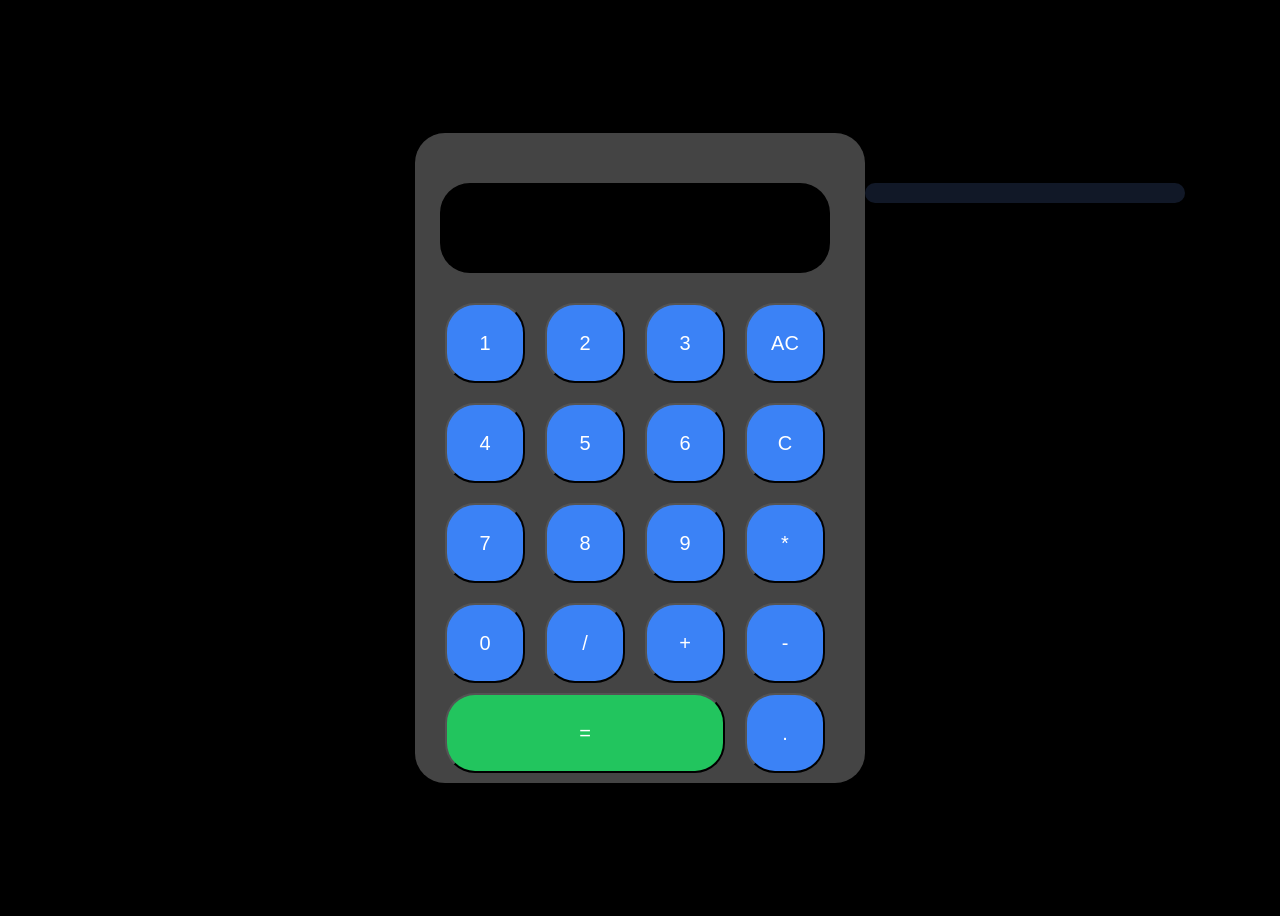
<file: docs/index.html>
<!DOCTYPE html>
<html lang="en">
<head>
    <meta charset="UTF-8">
    <meta name="viewport" content="width=device-width, initial-scale=1.0">
    <link rel="stylesheet" href="style.css">
    <title>Calculadora simple</title>
</head>
<body>
    <div class="cuadro">
        <div id="pantalla"></div>
        <div class="con-botones">
            <button class="botones" onclick="tocarBoton('1')">1</button>
            <button class="botones" onclick="tocarBoton('2')">2</button>
            <button class="botones" onclick="tocarBoton('3')">3</button>
            <button class="botones" onclick="tocarBoton('AC')">AC</button>
            <button class="botones"  onclick="tocarBoton('4')">4</button>
            <button class="botones" onclick="tocarBoton('5')">5</button>
            <button class="botones" onclick="tocarBoton('6')">6</button>
            <button class="botones" onclick="tocarBoton('C')">C</button>
            <button class="botones" onclick="tocarBoton('7')">7</button>
            <button class="botones"  onclick="tocarBoton('8')">8</button>
            <button class="botones"  onclick="tocarBoton('9')">9</button>
            <button class="botones" onclick="tocarBoton('*')">*</button>
            <button class="botones" onclick="tocarBoton('0')">0</button>
            <button class="botones" onclick="tocarBoton('/')">/</button>
            <button class="botones" onclick="tocarBoton('+')">+</button>
            <button class="botones" onclick="tocarBoton('-')"> -</button>
            <button class="botones" id="igual" onclick="tocarBoton('=')">=</button>
            <button id="boton" class="botones" onclick="tocarBoton('.')">.</button>
        </div>
        <div id="historial"></div>
    </div>
    <script src="script.js"></script>
</body>
</html>
</file>
<file: docs/style.css>
body {
    background-color: black;
    display: flex;
    justify-content: center;
    align-items: center;
    height: 100vh;
}

.cuadro {
    background-color: #444;
    width: 450px;
    height: 650px;
    position: relative;
    
    border-radius: 30px;
    font-size: 30px;
}

#pantalla {
    width: 370px;
    height: 90px;
    position: relative;
    left: 25px;
    top: 50px;
    border-radius: 30px;
    text-align: center;
    line-height: 90px;
    font-size: 30px;
    display: flex;
    justify-content: flex-end; 
    align-items: center;      
    padding-right: 20px;
    background-color: black;
    color: #22C55E;
    font-family: monospace;

}

.con-botones {
    display: grid;
    justify-items: center;
    align-items: center;
    grid-template-columns: repeat(4, 100px);
    grid-template-rows: repeat(5, 100px);
}
.botones {
    width: 80px;
    height: 80px;
    background-color: #3B82F6;
    border-radius: 30px;
    display: flex;
    justify-content: center;
    align-items: center;
    color: white;
    font-size: 20px;
    cursor: pointer;
    position: relative;
    top: 70px;
    left: 20px;
}

#igual{
    background-color: #22C55E;
    width: 280px;
    position: relative;
    top: 60px;
    left: 120px;
}
#boton{
    left: 220px;
    top: 60px;
}
.botones:active {
    transform: scale(0.9);
    background-color: #2563EB;
}
#historial {
     background-color: #111827;
    color: white;
    position: relative;
    left: 450px;
    width: 300px;
    max-height: 150px;
    overflow-y: auto;
    margin-top: 20px;
    padding: 10px;
    border-radius: 10px;
    font-size: 14px;
    bottom: 560px;
}
#historial div {
    border-bottom: 1px solid #444;
    padding: 5px 0;
}
</file>
